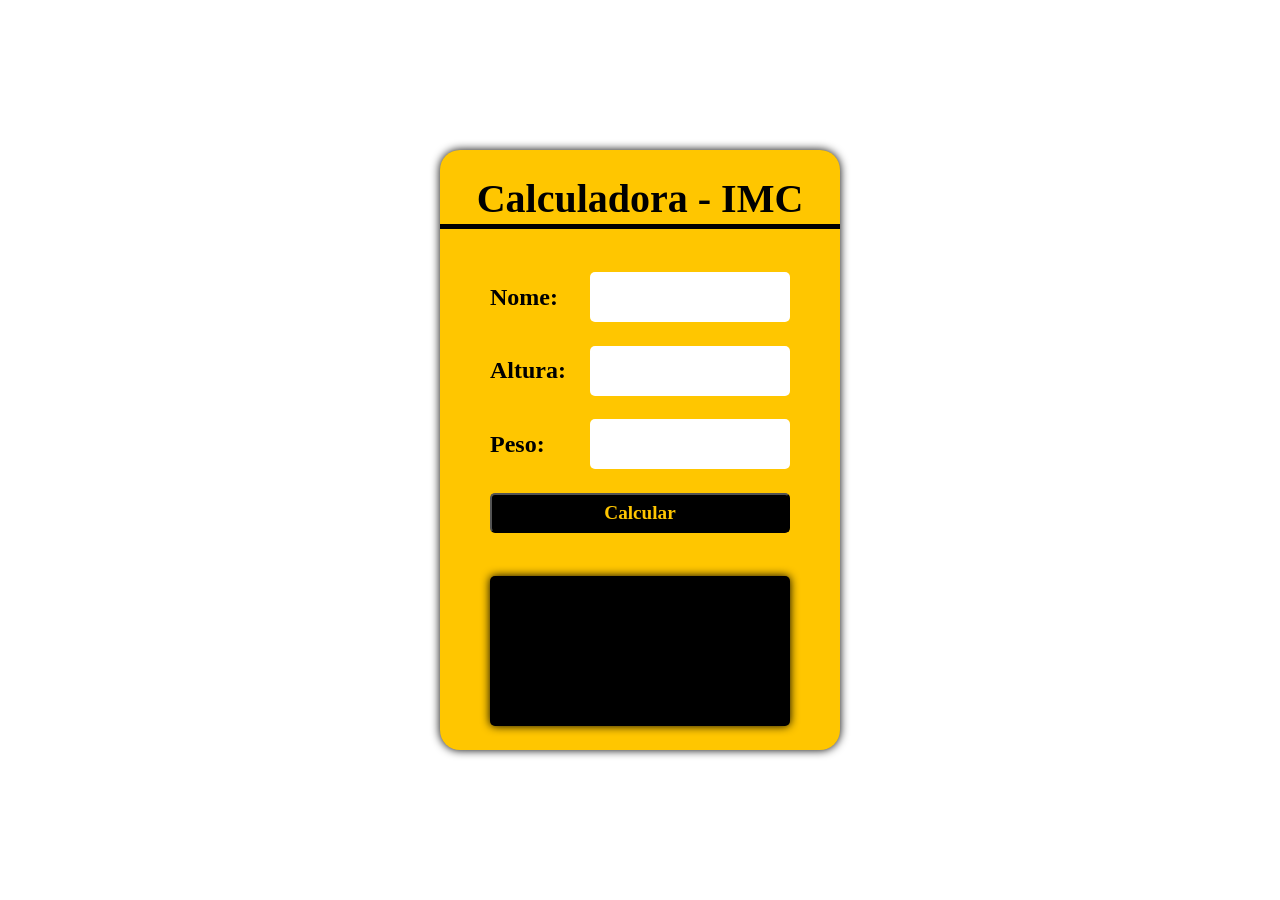
<file: 000-IMC/index.html>
<!DOCTYPE html>
<html lang="pt-br">
  <head>
    <meta charset="UTF-8">
    <meta name="viewport" content="width=device-width, initial-scale=1.0">
    <title>IMC</title>
    <link rel="stylesheet" href="style.css">
  </head>
  <body>
    <main>
      <div class="container">
        <div class="title"> Calculadora - IMC </div>
        <div class="input">
            <label>Nome:</label>
            <input type="text" id='nome'>
        </div>
        <div class="input">
            <label>Altura:</label>
            <input type="number" id='altura'>
        </div>
        <div class="input">
            <label>Peso:</label>
            <input type="number" id='peso'>
        </div>
        <button id='calcular'>Calcular</button>

        <div class="result" id='resultado'></div>
      </div>
    </main>
    <script src="imc.js"></script>
  </body>
</html>
</file>
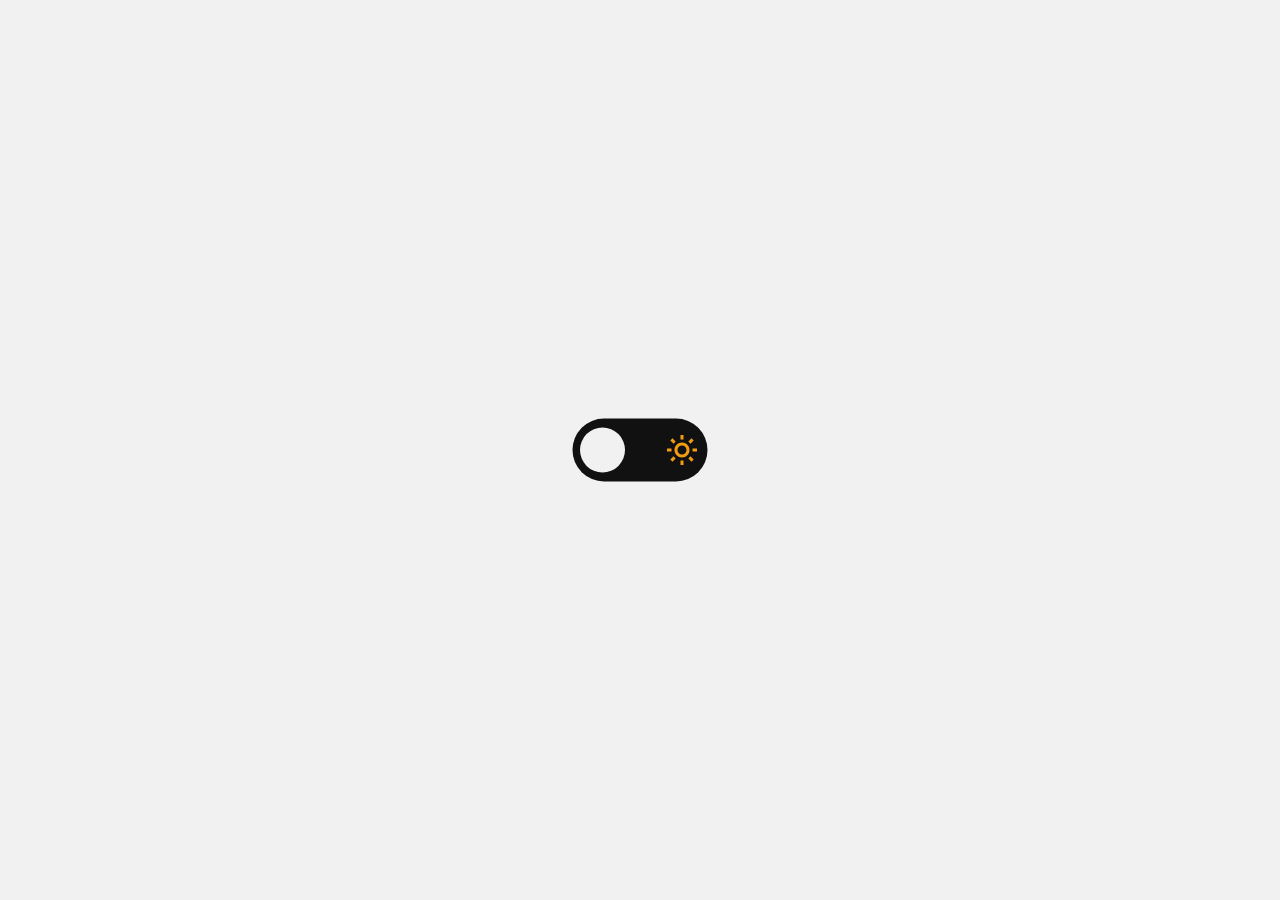
<file: 000-Theme-Switcher/index.html>
<!DOCTYPE html>
<html lang="pt-br">
<head>
    <meta charset="UTF-8">
    <meta http-equiv="X-UA-Compatible" content="IE=edge">
    <meta name="viewport" content="width=device-width, initial-scale=1.0">
    <title>Theme Switcher</title>
    <link rel="shortcut icon" href="assets/favicon/favicon.ico" type="image/x-icon">
    <link rel="stylesheet" href="style.css">
</head>
<body>
    <input type="checkbox" name="checkbox" id="checkbox">
    <label for="checkbox">
        <img src="assets/moon.svg" alt="Moon">
        <img src="assets/sun.svg" alt="Sun">
        <div class="ball"></div>
    </label>

    <script src="script.js"></script>
</body>
</html>
</file>
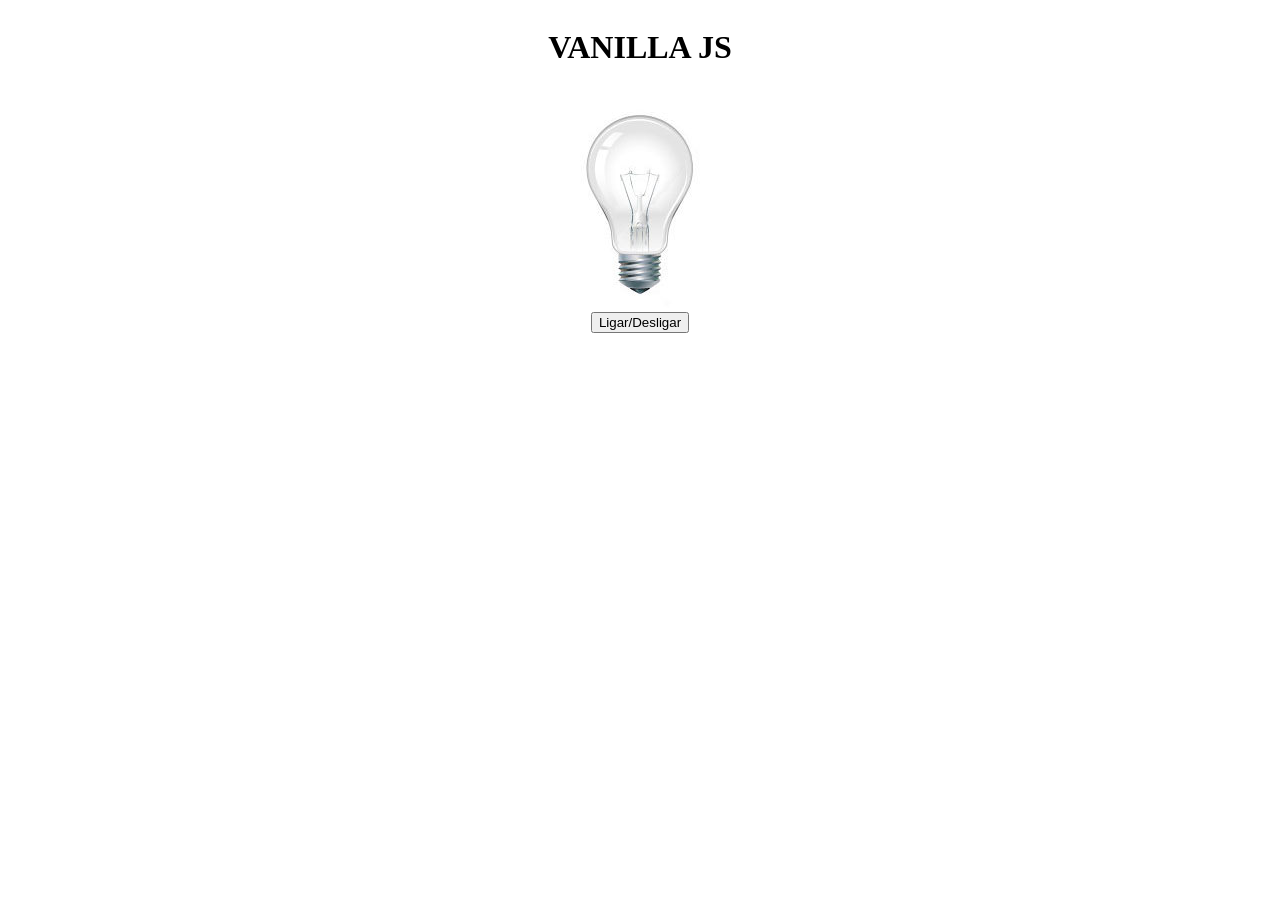
<file: 001-Lampada/index.html>
<!DOCTYPE html>
<html lang="pt-br">
<head>
    <meta charset="UTF-8">
    <meta name="viewport" content="width=device-width, initial-scale=1.0">
    <link rel="stylesheet" href="style.css">
    <title>Lâmpada</title>
</head>
<body>
    <header>
        <h1>VANILLA JS</h1>
    </header>
    <main>
        <div>
            <img src="imagens/desligada.jpg" alt="Lâmpada" id='lamp'>
        </div>
        <div>
            <button id='turnOnOff'>Ligar/Desligar</button>
        </div>
    </main>
    <script src="lampada.js"></script>
</body>
</html>
</file>
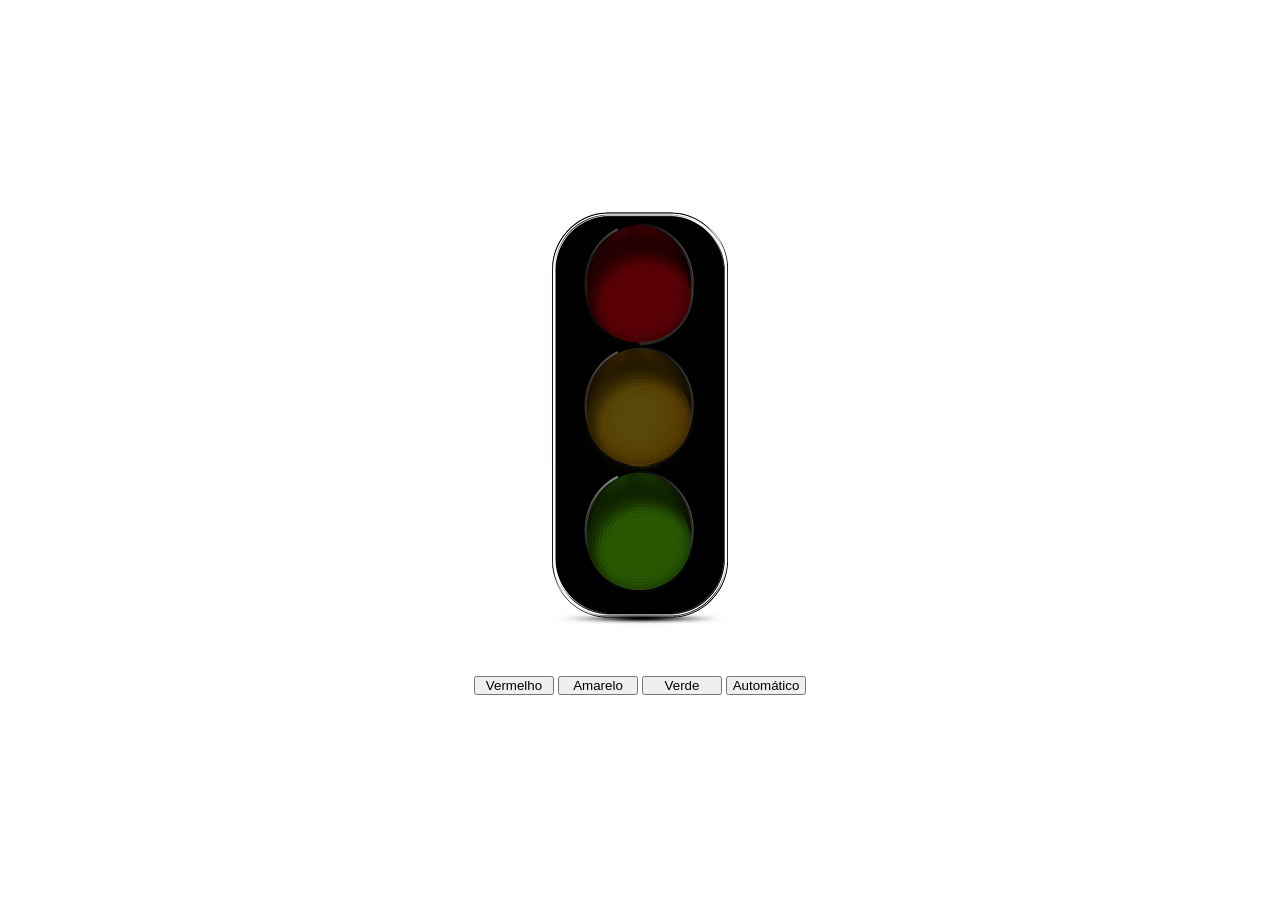
<file: 002-Semaforo/index.html>
<!DOCTYPE html>
<html lang="pt-br">
<head>
    <meta charset="UTF-8">
    <meta name="viewport" content="width=device-width, initial-scale=1.0">
    <title>Semáforo</title>
    <link rel="stylesheet" href="style.css">
</head>
<body>
    <main>
        <div>
            <img src="imagens/desligado.png" id='img'>
        </div>
        <div id='buttons'>
            <button id='red' class="button">Vermelho</button>
            <button id='yellow' class="button">Amarelo</button>
            <button id='green' class="button">Verde</button>
            <button name='teste' id='automatic' class="button">Automático</button>
        </div>
    </main>

    <script src="semaforo.js"></script>
</body>
</html>
</file>
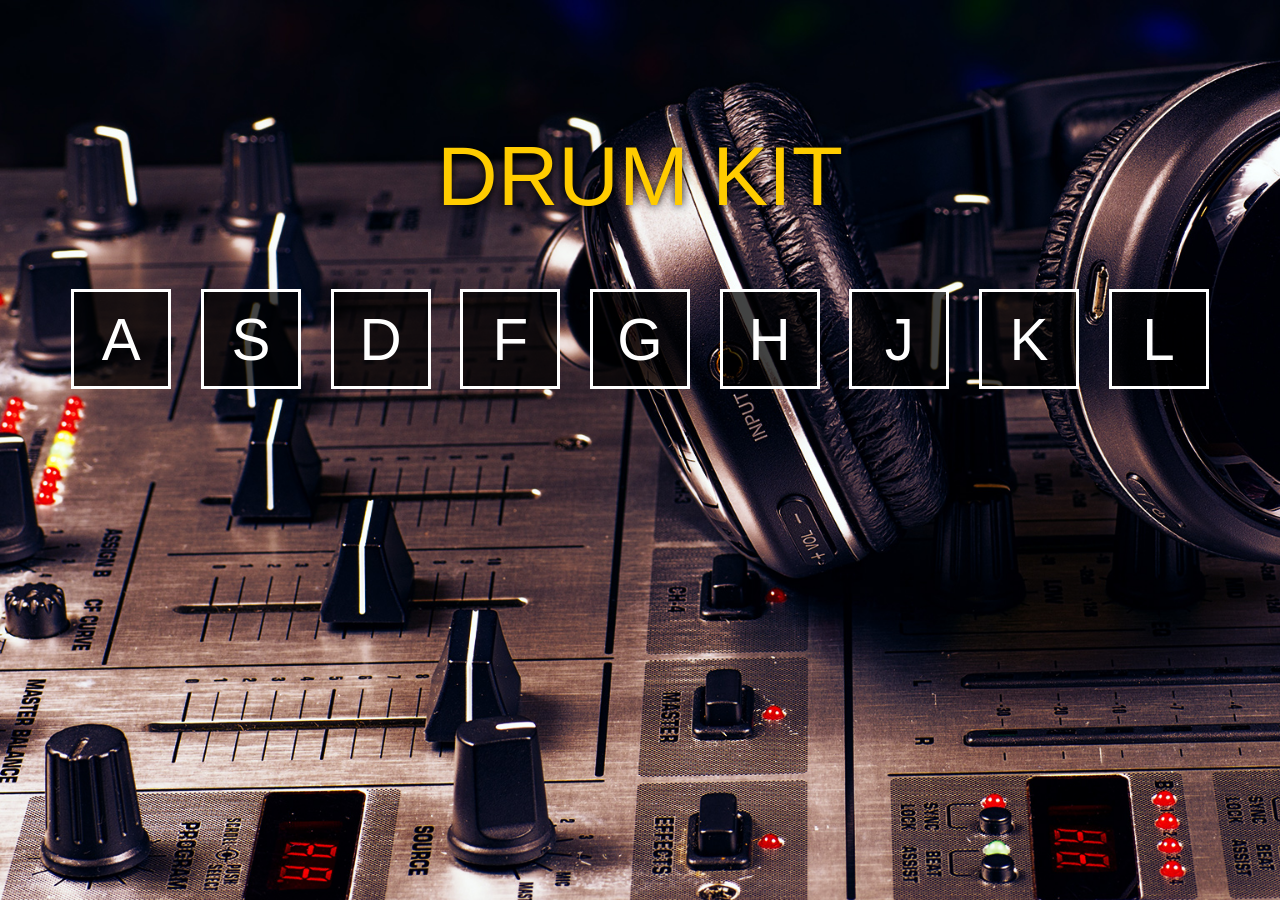
<file: 004-Drumkit/index.html>
<!DOCTYPE html>
<html lang="pt-br">
    <head>
        <meta charset="UTF-8">
        <meta name="viewport" content="width=device-width, initial-scale=1.0">
        <link rel="stylesheet" href="style.css">
        <title>DRUM KIT</title>
    </head>
    <body>
        <main>
            <div class="title">DRUM KIT</div> 
            <div class="container" id="container"></div>
            <script src="index.js"></script>
        </main>
    </body>
</html>
</file>
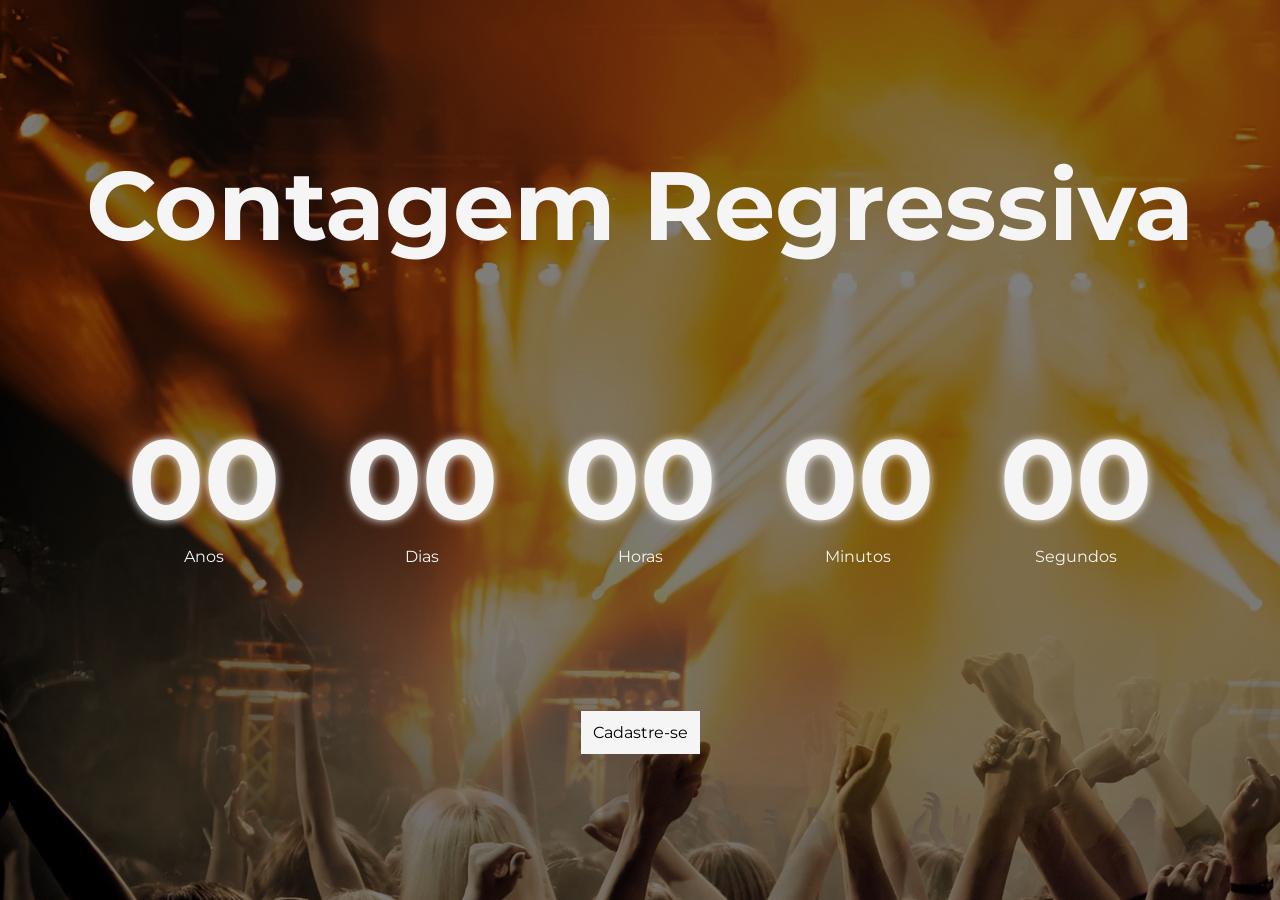
<file: 005-Countdown/index.html>
<!DOCTYPE html>
<html lang="pt-br">

<head>
    <meta charset="UTF-8">
    <meta http-equiv="X-UA-Compatible" content="IE=edge">
    <meta name="viewport" content="width=device-width, initial-scale=1.0">
    <link rel="stylesheet" href="style.css">
    <link href="https://fonts.googleapis.com/css2?family=Montserrat:wght@700&display=swap" rel="stylesheet">
    <title>Count Down</title>
</head>

<body>
    <div class="container">
        <div class='title'>
            <h1>Contagem Regressiva</h1>
        </div>

        <div class="countdown">
            <div>
                <h1 id="years">00</h1>
                <p>Anos</p>
            </div>

            <div>
                <h1 id="days">00</h1>
                <p>Dias</p>
            </div>
            <div>
                <h1 id="hours">00</h1>
                <p>Horas</p>
            </div>
            <div>
                <h1 id="minutes">00</h1>
                <p>Minutos</p>
            </div>
            <div>
                <h1 id="seconds">00</h1>
                <p>Segundos</p>
            </div>
        </div>

        <div class='button' id="cadastre">
            <p>Cadastre-se</p>
        </div>
    </div>

    <div class="modalContainer">
        <h1>Digite a data do seu Evento</h1>

        <form class="modal">

            <label for="date">Data</label>
            <input type="date" name="date" id="date">

            <label for="hourAndMinute">Horário</label>
            <input type="time" name="hourAndMinute" id="hourAndMinute">

            <button type="submit">Marcar Evento</button>
        </form>
    </div>

    <script src="https://code.jquery.com/jquery-3.4.0.min.js"></script>
    <script src="main.js"></script>
</body>

</html>
</file>
<file: 000-IMC/style.css>
*{
  margin: 0;
  padding: 0;
}

main{
    display: flex;
    width: 100vw;
    height: 100vh;
    justify-content: center;
    align-items: center;
  
  }
  
  .container{
    display: flex;
    flex-direction: column;
    background: rgb(255,198,0);
    width: 400px;
    height: 600px;
    align-items: center;
    justify-content: space-evenly;
    border-radius: 20px;
    box-shadow: 0 0 10px black;
  }
  
  .title{
    display: flex;
    justify-content: center;
    align-items: center;
    width: 100%;
    height: 50px;
    font: bold 2.5rem serif;
    border-bottom: solid 5px black;
    margin-bottom: 20px;
  }
  
  .input {
    display: flex;
    width: 300px;
    height: 50px;
    justify-content: space-between;
    align-items: center;
  }
  .input input {
    width: 200px;
    height: 50px;
    border-radius: 5px;
    border:none;
    outline: 0;
    font: bold 1.5rem serif;
    text-align: center;
  }
  
  .input label {
    font: bold 1.5rem serif;
  }
  
  button{
    width: 300px;
    height: 40px;
    font: bold 1.2rem serif;
    background: #000;
    color: rgb(255,198,0);
    outline: none;
    border-radius: 5px;
    cursor: pointer;
  }
  
  .result{
    display: flex;
    margin-top: 20px;
    align-items: center;
    width: 300px;
    height: 150px;
    border-radius: 5px;
    font: italic 1.5rem serif;
    box-shadow: 0px 0px 10px black;
    background: #000;
    color: rgb(255,198,0);
    padding: 20px;
    box-sizing: border-box;
    user-select: none;
  }

  @media (max-width: 600px){
    .container{
      height: 500px;
    }
  }
</file>
<file: 000-Theme-Switcher/style.css>
:root{
    --color-ball: #f1f1f1;
    --bg-label: #111;
    --bg: #F1F1F1;
}

body.dark{
    --color-ball: #22272E;
    --bg-label: #9DA7B2;
    --bg: #22272E;
}

*{
    margin: 0;
    padding: 0;
    box-sizing: border-box;
}

body{
    width: 100vw;
    height: 100vh;

    display: flex;
    justify-content: center;
    align-items: center;

    background-color: var(--bg);
}

input[type="checkbox"]{
    opacity: 0;
    position: absolute;
}

label{
    background-color: var(--bg-label);
    border-radius: 50px;
    width: 90px;
    height: 42px;
    padding: 5px;
    cursor: pointer;

    display: flex;
    justify-content: space-between;
    align-items: center;

    transform: scale(1.5);
}

.ball{
    position: absolute;
    background-color: var(--color-ball);
    width: 30px;
    height: 30px;
    border-radius: 50%;

    transform: translateX(0px);
    transition: transform 0.2s linear;
}

input[type="checkbox"]:checked + label .ball{
    transform: translateX(50px);
}
</file>
<file: 001-Lampada/style.css>
header, main {
    display: flex;
    flex-direction: column;
    justify-content: center;
    align-items: center;
}
</file>
<file: 002-Semaforo/style.css>
*{
    margin: 0;
    padding: 0;
    box-sizing: border-box;
}

main {
    display: flex;
    height: 100vh;
    flex-direction: column;
    align-items: center;
    justify-content: center;
    gap: 5vh;
}
.button {
    width: 80px;
}
</file>
<file: 004-Drumkit/style.css>
*{
    margin: 0;
    padding: 0;
    box-sizing: border-box;
}

body{
    background: url(imagens/back.jpg) no-repeat;
    background-size: cover;
    background-attachment: fixed;
    font-family: 'Open sans', sans-serif;
    width: 100vw;
    height: 100vh;
}


main{
    display: flex;
    flex-direction: column;
}

.title{
    color: #ffcc00;
    margin: 10% auto 5% auto;
    font-size: calc(5vw + 20px);
    text-shadow: 0px 0px 10px black;
}

.container{
    width: 90vw;
    height: 100px;
    margin: auto;
    display: flex;
    justify-content: space-around;
    align-items: center;
    flex-wrap: wrap;
    gap: 15px;
}

.key{
    display: flex;
    justify-content: center;
    align-items: center;
    width: 100px;
    height: 100px;
    background-color: #000000bb;
    color: white;
    font-size: calc(3vw + 20px);
    border: 3px solid white;
    user-select: none;
    cursor: pointer;
    transition: transform, .2s;
}

.active{
    transform: scale(1.3);
    border-color: #ffcc00;
    box-shadow: 0px 0px 50px #ffcc00;
}
</file>
<file: 005-Countdown/style.css>
*{
    margin:0;
    padding: 0;
    box-sizing: border-box;
}

body{
    background-image: url('imagens/bg.jpg');
    color: whitesmoke;
    font-family: 'Montserrat', sans-serif;
    user-select: none;
}

.container{
    display: flex;
    flex-direction: column;
    width: 100vw;
    height: 100vh;
    align-items: center;
    justify-content: space-evenly;
    text-align: center;
    background-color: #00000080;
}

.title {
    font-size: calc(10px + 3vw);
}

.countdown{
    display: flex;
    width: 80vw;
    justify-content: space-between;
    flex-wrap: wrap;
}

.countdown h1{
    font-size: calc(10px + 8vw);
    text-shadow: 0 0 10px  whitesmoke;
}

.button{
    background-color: whitesmoke;
    color: black;
    padding: 10px;
    cursor: pointer;
    border: solid 2px whitesmoke;
}

.button:hover {
    background-color: black;
    color: whitesmoke;
}

.modalContainer{
    position: absolute;
    top: 50%;
    left: 50%;
    transform: translate(-50%, -50%);

    min-width: 30vw;
    padding: 20px;

    border-radius: 20px;
    background-color: rgba(0, 0, 0, 0.779);

    display: none;
}

.modalContainer h1{
    text-align: center;
    text-shadow: 0px 0px 10px rgba(255, 255, 255, 0.835);
}

.modal{
    display: flex;
    flex-direction: column;
    justify-content: center;
    align-items: center;
    gap: 10px;

    background-color: aliceblue;
    color: black;

    padding: 10px;
    margin: auto;
    margin-top: 10px;
    max-width: 200px;
    max-height: 400px;

    border-radius: 10px;
    box-shadow: 2px 2px 15px rgba(0, 0, 0, 0.502);
}

input{
    width: 100px;
    border-radius: 5px;
    text-align: center;
}

button{
    width: 130px;
    padding: 5px;

    font-weight: bold;
    font-size: 16px;
    color: aliceblue;
    text-align: center;

    background-color: rgba(0, 0, 0, 0.903);
    border: 2px solid black;
    cursor: pointer;
}
</file>
